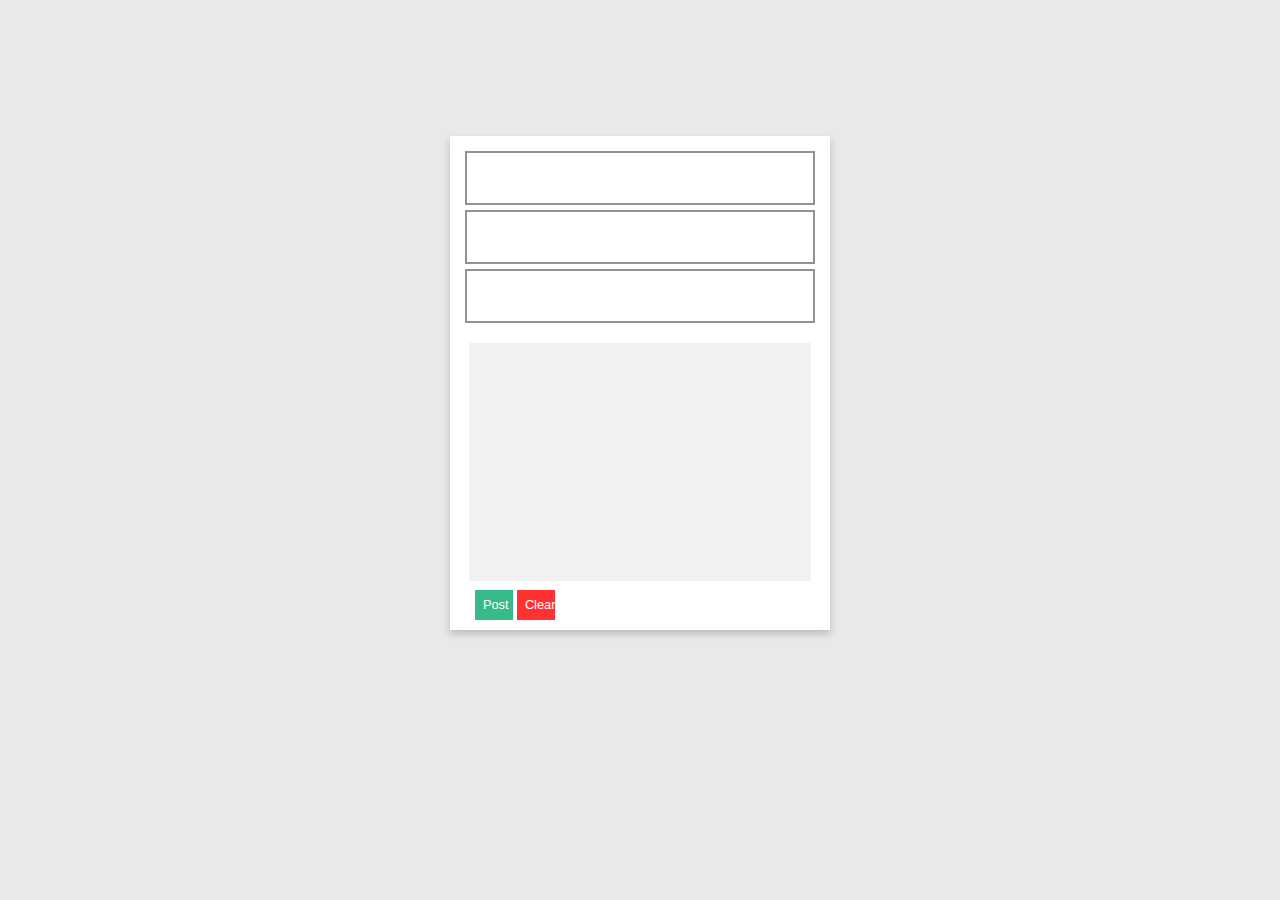
<file: assignment5/index.html>
<!DOCTYPE html>
<html>
<head>
	<meta charset='utf-8'>
	<meta http-equiv='X-UA-Compatible' content='IE=edge'>
	<title>Blogger</title>
	<meta name='viewport' content='width=device-width, initial-scale=1'>
	<link rel='stylesheet' type='text/css' media='screen' href='main.css'>
	<script src='main.js'></script>
</head>
<body>
	<div class="Content">
		<div class = "Show">
			<div id="topic1"></div>
			
			<div id="comment1"></div>
			
			<div id="comment2"></div>
			
		</div>
		
		<div class="Text">
			<textarea name="text1" id="text1"></textarea> 
		</div>
		<button type="button" class="Post" onclick="postFunction()">Post</button>
		<button type="button" class="Clear" onclick="clearFunction()">Clear</button>
	</div>
	
	
	
</body>
</html>
</file>
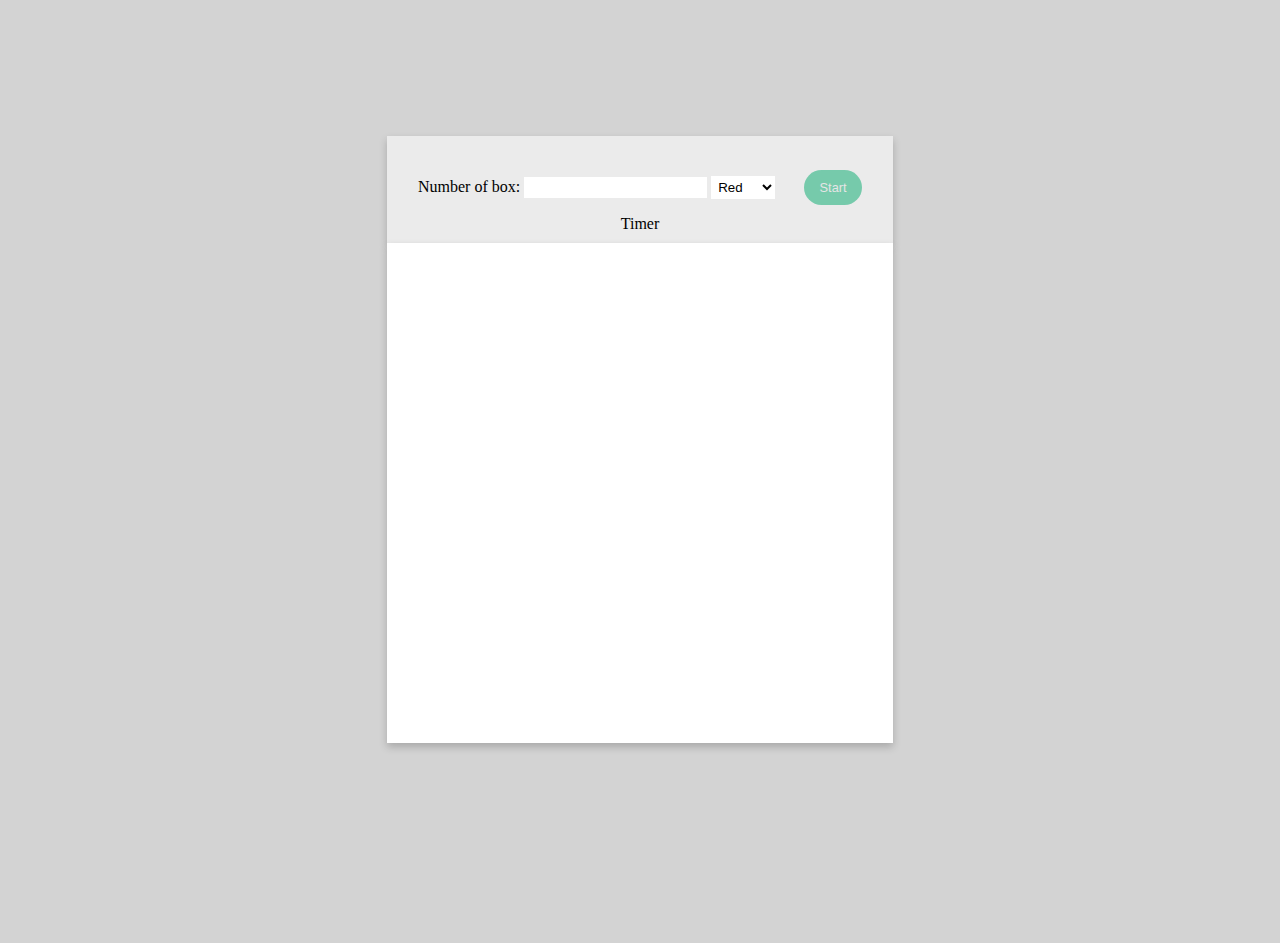
<file: assignment7/index.html>
<!DOCTYPE html>
<html>
	<head>
		<meta charset="UTF-8">
		<title>Square game</title>
		<script type="text/javascript" src="game.js"></script>
		<link rel="stylesheet" type="text/css" href="game.css">
	</head>
	<body>
		<!-- these codes were adapted from https://courses.cs.washington.edu/courses/cse154/17sp/lecture/more-dom/code/squares.html  -->

		<fieldset>
			<br>
			Number of box: 
			<input type="text" name="numbox" id="numbox">
			<select name="color" id = "color">
  				<option value="red">Red</option>
  				<option value="blue">Blue</option>
  				<option value="green">Green</option>
			</select>
			<button id="start">Start</button>
			<div id="timerClock">Timer</div>
		</fieldset>

		
		

		<div id="game-container">
			<div id="game-layer"></div>
		</div>
	
	</body>
</html>
</file>
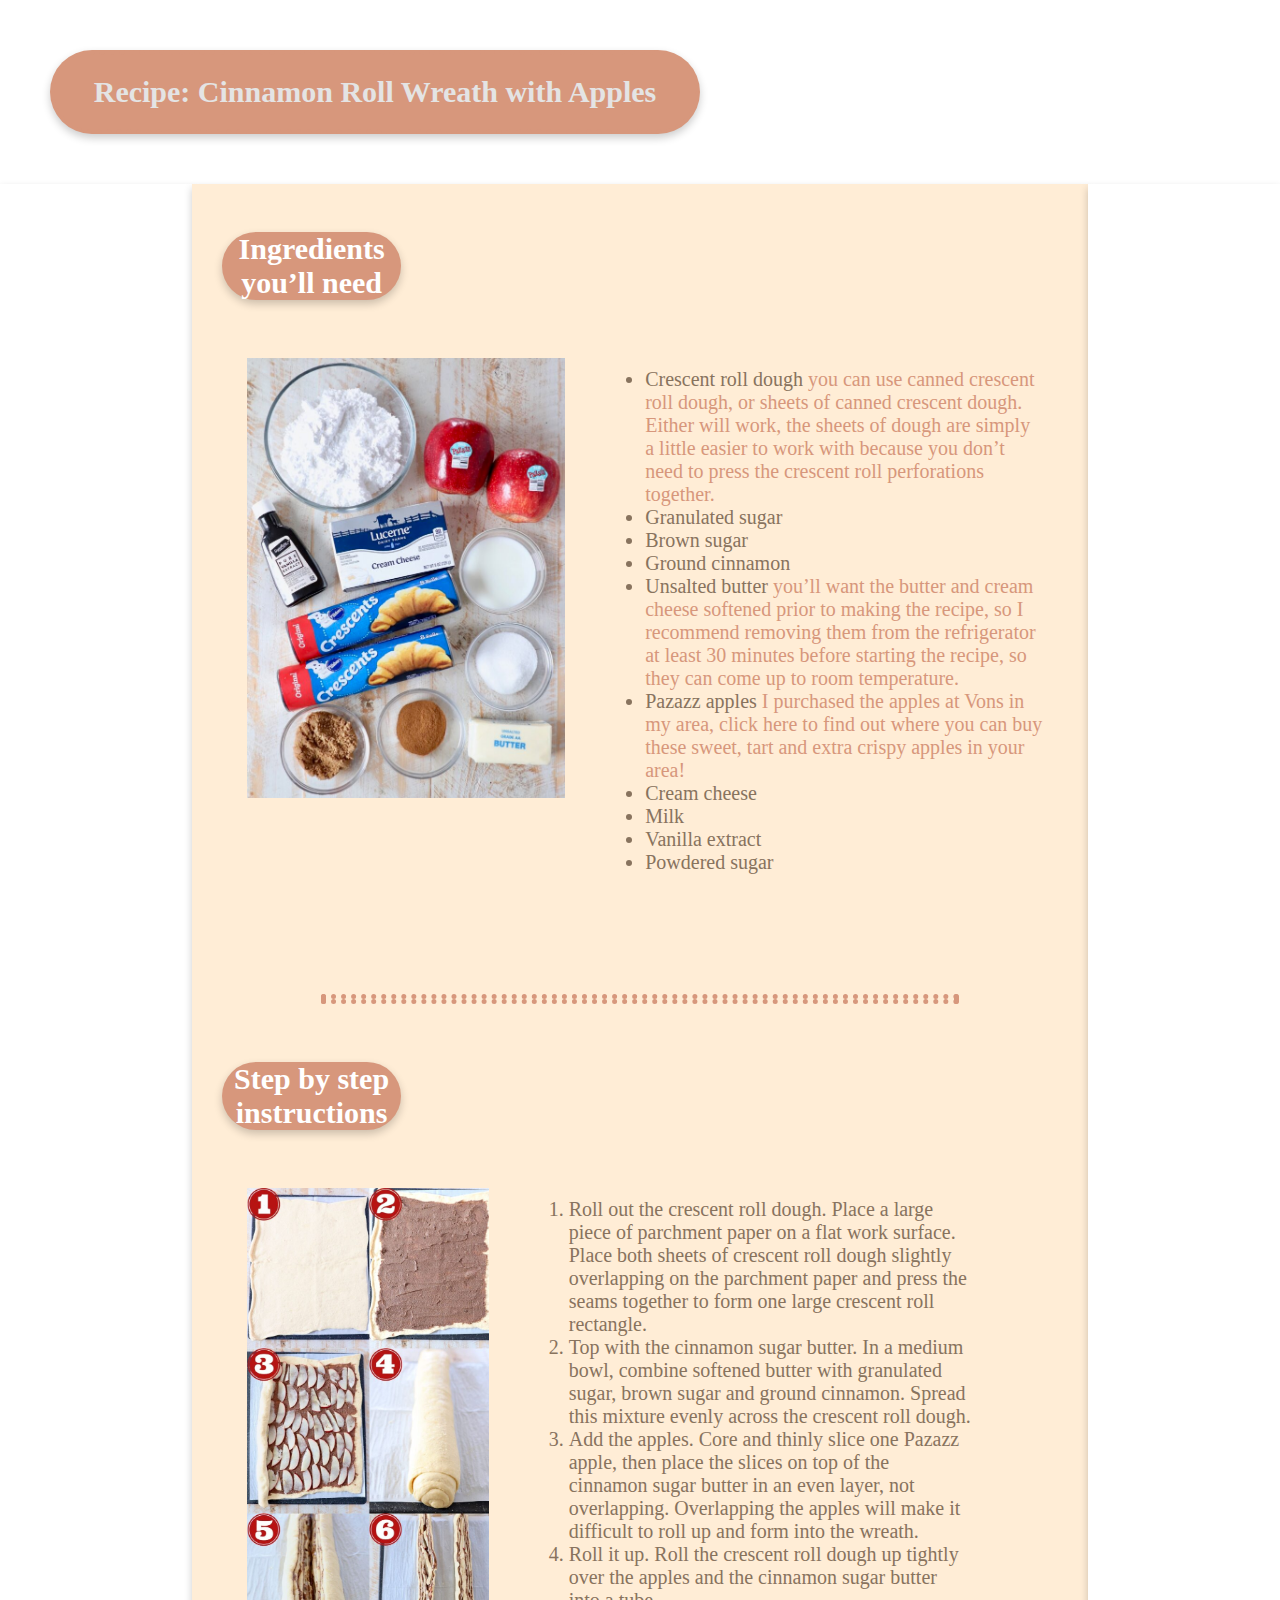
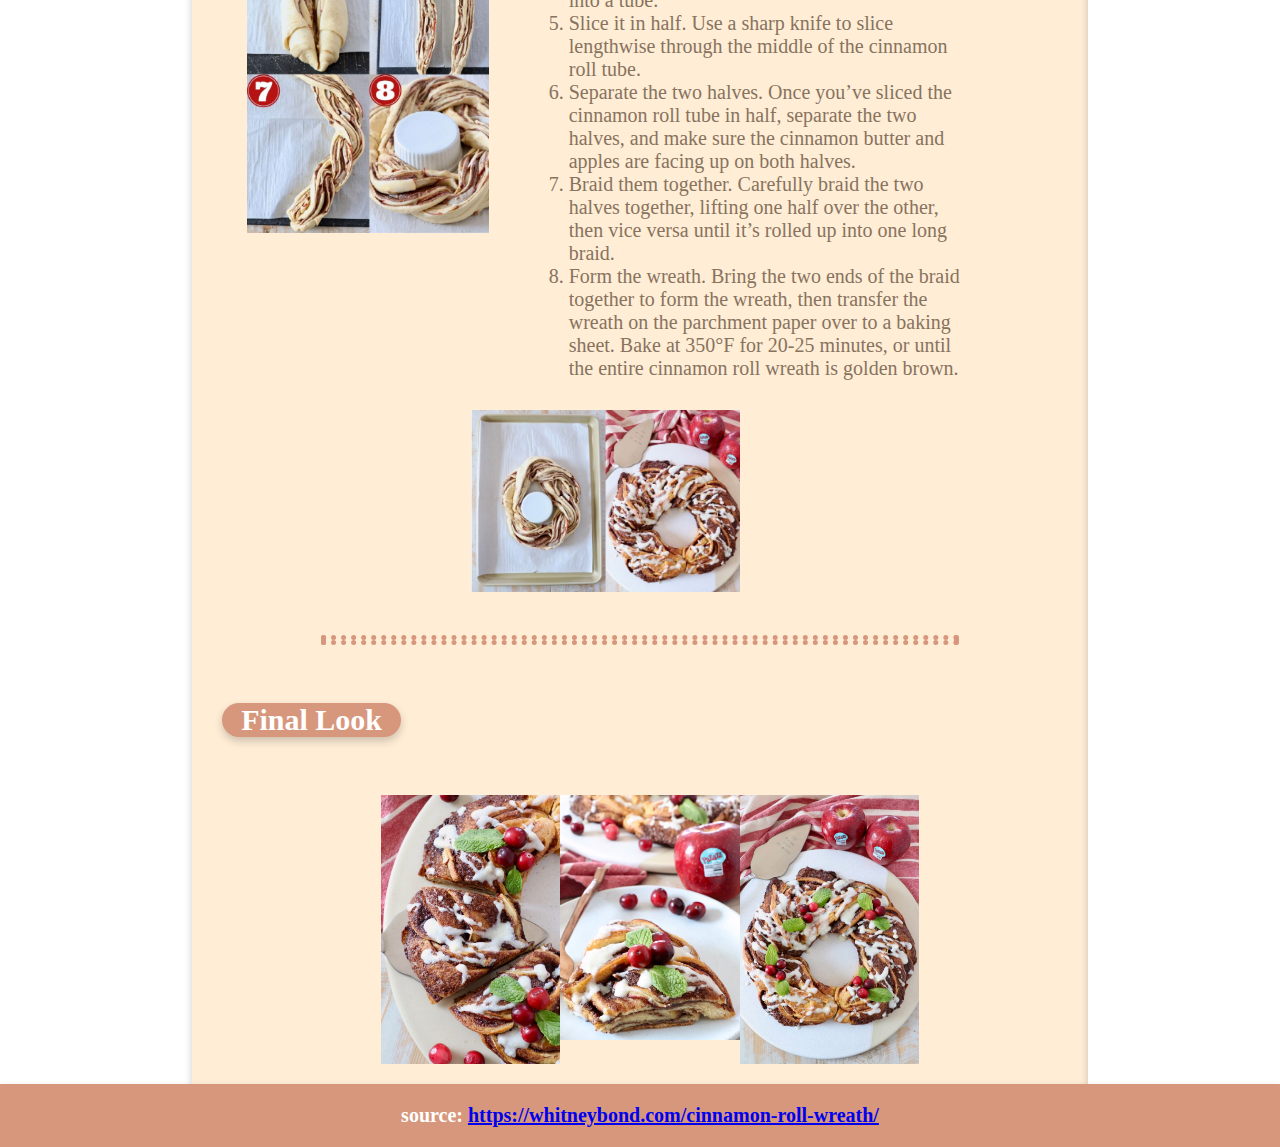
<file: assignment4/recipe.html>
<!DOCTYPE html>
<html>
<head>
	<meta charset='utf-8'>
	<meta http-equiv='X-UA-Compatible' content='IE=edge'>
	<title>Cinnamon Roll Wreath with Apples</title>
	<meta name='viewport' content='width=device-width, initial-scale=1'>
	<link rel='stylesheet' type='text/css' media='screen' href='main.css'>
</head>
<body>
	<div class="grid-container">
        <div id="header">
			<div class="Topic">
				<h1>Recipe: Cinnamon Roll Wreath with Apples</h1>
			</div>
		</div>


        <div id="menu"></div>
        <div id="main2">
			<br>
		<h2>Ingredients you’ll need</h2>
	<br>
	
	<div class="Ingredients">
		
		<div class="img1">
			<img src="pic/cinnamon-1.jpeg" alt="Ingredients">
		</div>

		<ul>
			<li>Crescent roll dough <span> you can use canned crescent roll dough, or 
				sheets of canned crescent dough. Either will work, the sheets of dough are simply a little easier to work with because you don’t need to press the crescent roll perforations together.</span></li>
			<li>Granulated sugar</li>
			<li>Brown sugar</li>
			<li>Ground cinnamon</li>
			<li>Unsalted butter <span> you’ll want the butter and cream cheese softened prior to making the recipe, so I recommend removing them from the refrigerator at least 30 minutes before starting the recipe, so they can come up to room temperature.</span></li>
			<li>Pazazz apples <span> I purchased the apples at Vons in my area, click here to find out where you can buy these sweet, tart and extra crispy apples in your area!</span></li>
			<li>Cream cheese</li>
			<li>Milk</li>
			<li>Vanilla extract</li>
			<li>Powdered sugar</li>
		</ul>
		
	</div>

	<hr>
	
	<br>
		<h2>Step by step instructions</h2>
	<br>
		
	<div class="instruction">

		<div class="img2">
			<img src="pic/cinnamon-2.jpeg" alt="instructions">
		</div>

		<ol>
			<li>Roll out the crescent roll dough. Place a large piece of parchment paper on a flat work surface. Place both sheets of crescent roll dough slightly overlapping on the parchment paper and press the seams together to form one large crescent roll rectangle.</li>
			<li>Top with the cinnamon sugar butter. In a medium bowl, combine softened butter with granulated sugar, brown sugar and ground cinnamon. Spread this mixture evenly across the crescent roll dough.</li>
			<li>Add the apples. Core and thinly slice one Pazazz apple, then place the slices on top of the cinnamon sugar butter in an even layer, not overlapping. Overlapping the apples will make it difficult to roll up and form into the wreath.</li>
			<li>Roll it up. Roll the crescent roll dough up tightly over the apples and the cinnamon sugar butter into a tube.</li>
			<li>Slice it in half. Use a sharp knife to slice lengthwise through the middle of the cinnamon roll tube.</li>
			<li>Separate the two halves. Once you’ve sliced the cinnamon roll tube in half, separate the two halves, and make sure the cinnamon butter and apples are facing up on both halves.</li>
			<li>Braid them together. Carefully braid the two halves together, lifting one half over the other, then vice versa until it’s rolled up into one long braid.</li>
			<li>Form the wreath. Bring the two ends of the braid together to form the wreath, then transfer the wreath on the parchment paper over to a baking sheet. Bake at 350°F for 20-25 minutes, or until the entire cinnamon roll wreath is golden brown.</li>
		</ol>
		<br>
		

	</div>

	<div class="img3">
		<img src="pic/cinnamon-6.jpeg" alt="imageshow4">
	</div>

	<br>

	<hr>

	<br>
		<h2>Final Look</h2>
	<br>

	<div class="allimage"> 
        <div > <img  src="pic/cinnamon-4.jpeg" alt="imageshow2"> </div>
		<div > <img src="pic/cinnamon-3.jpeg" alt="imageshow1"> </div>
        <div > <img  src="pic/cinnamon-5.jpeg" alt="imageshow3"> </div>
    </div> 
		</div>



        <div id="right"></div>
        <div id="footer">
			<div> 
				<h3>
					source: 
					<a href="https://whitneybond.com/cinnamon-roll-wreath/">https://whitneybond.com/cinnamon-roll-wreath/</a>
				</h3>
				
			</div>
		</div>



		
	</div>
	
	
	
	
</body>
</html>
</file>
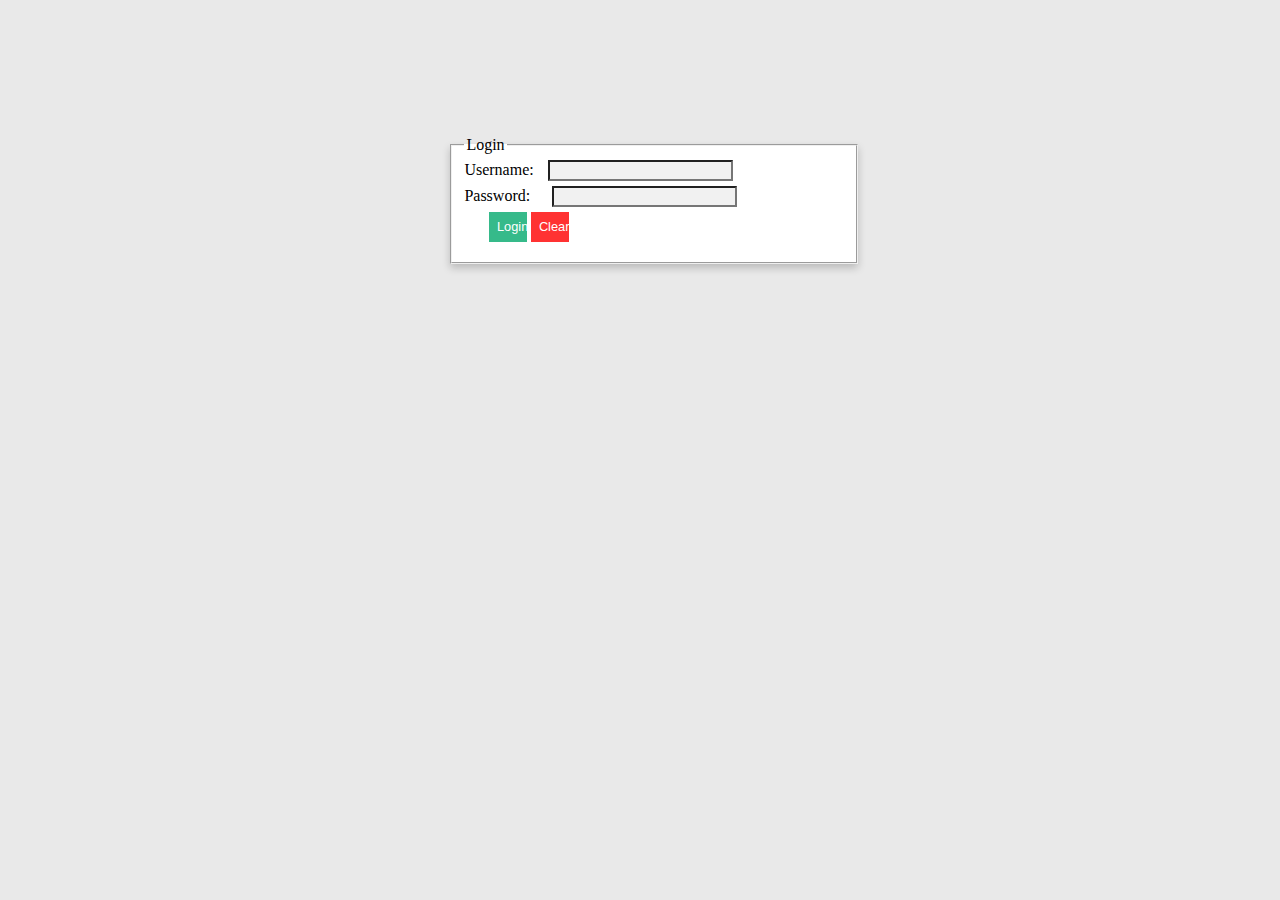
<file: assignment6/login.html>
<!DOCTYPE html>
<html>
<head>
	<meta charset='utf-8'>
	<meta http-equiv='X-UA-Compatible' content='IE=edge'>
	<title>Page Title</title>
	<meta name='viewport' content='width=device-width, initial-scale=1'>
	<link rel='stylesheet' type='text/css' media='screen' href='login.css'>
	<script src='login.js'></script>
</head>
<body>
	<form name="myLogin" id = "myLogin">
		<fieldset>
			<legend>Login</legend>
			Username: 
			<input type="text" class = "un" name="username" id="username" required>
			<br>
			Password: 
			<input type="password" class = "ps" name="password" required>
			<br>
			<input type="submit"class = "BT1" value="Login">
			<input type="reset" class = "BT2" value="Clear">
		</fieldset>
	</form>
</body>
</html>
</file>
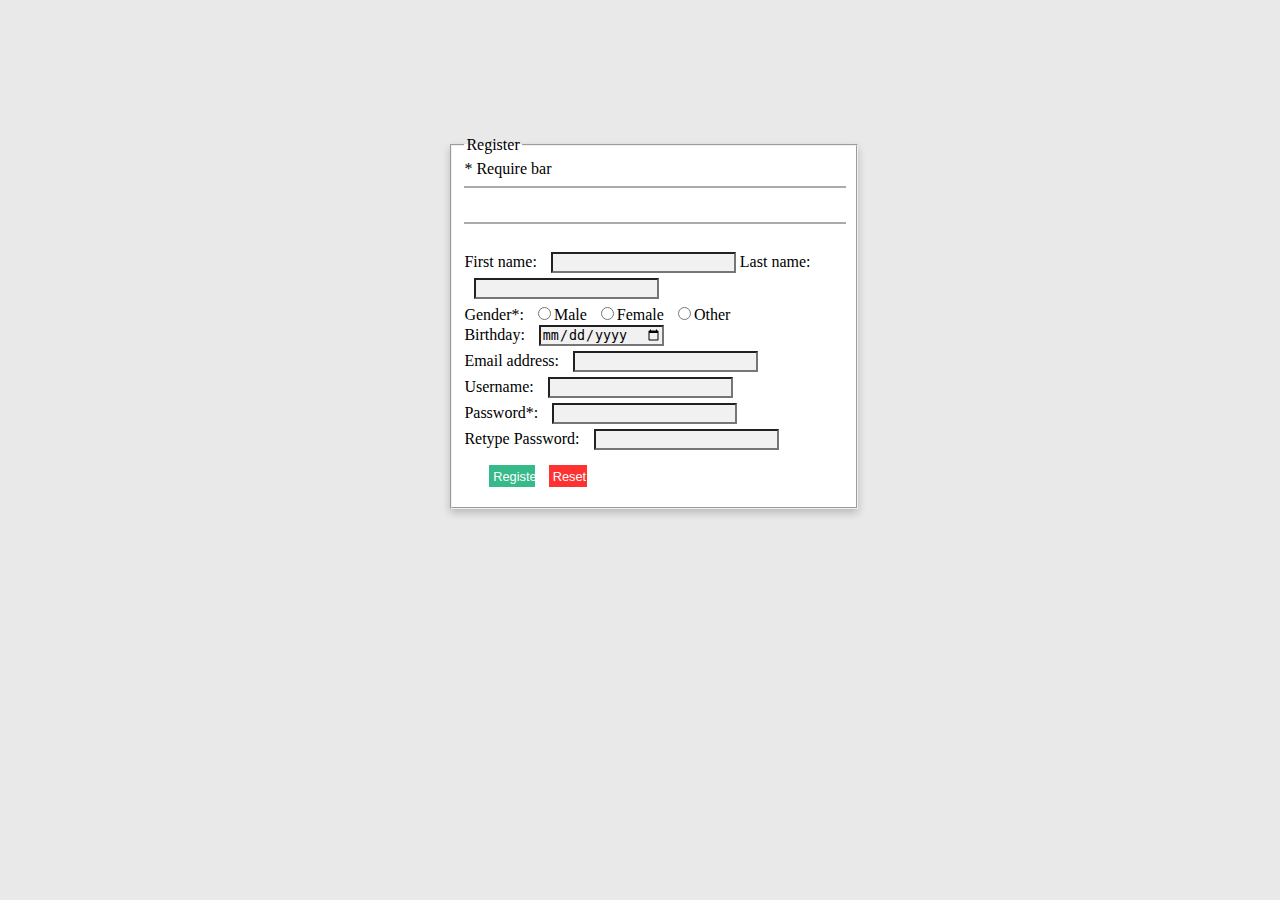
<file: assignment6/register.html>
<!DOCTYPE html>
<html>
<head>
	<meta charset='utf-8'>
	<meta http-equiv='X-UA-Compatible' content='IE=edge'>
	<title>Page Title</title>
	<meta name='viewport' content='width=device-width, initial-scale=1'>
	<link rel='stylesheet' type='text/css' media='screen' href='register.css'>
	<script src='register.js'></script>
</head>
<body>
	<form name="myForm" id="myForm" action="login.html">
		<fieldset>
			<legend>Register</legend>
			<span>* Require bar</span> <br>
            <hr>
			<span id="errormsg"></span> <br>
            <hr/>
			First name: 
			<input type="text" class = "fn" name="firstname" >
			Last name: 
			<input type="text" name="lastname" >
			<br>
			Gender*: 
			<input type="radio" name="gender" value="male" >Male
			<input type="radio" name="gender" value="female" >Female
			<input type="radio" name="gender" value="female" >Other
			<br>
			Birthday: 
			<input type="date" name="bday" value="" >
			<br>
			Email address: 
			<input type="email" name="email" >
			<br>
			Username: 
			<input type="text" name="username" required>
			<br>
			Password*: 
			<input type="password" name="password" required>
			<br>
			Retype Password: 
			<input type="password" name="password" required>
			<br>
			<input type="submit"class = "BT1" value="Register">
			<input type="reset" class = "BT2" value="Reset">
		</fieldset>
	</form>
</body>
</html>
</file>
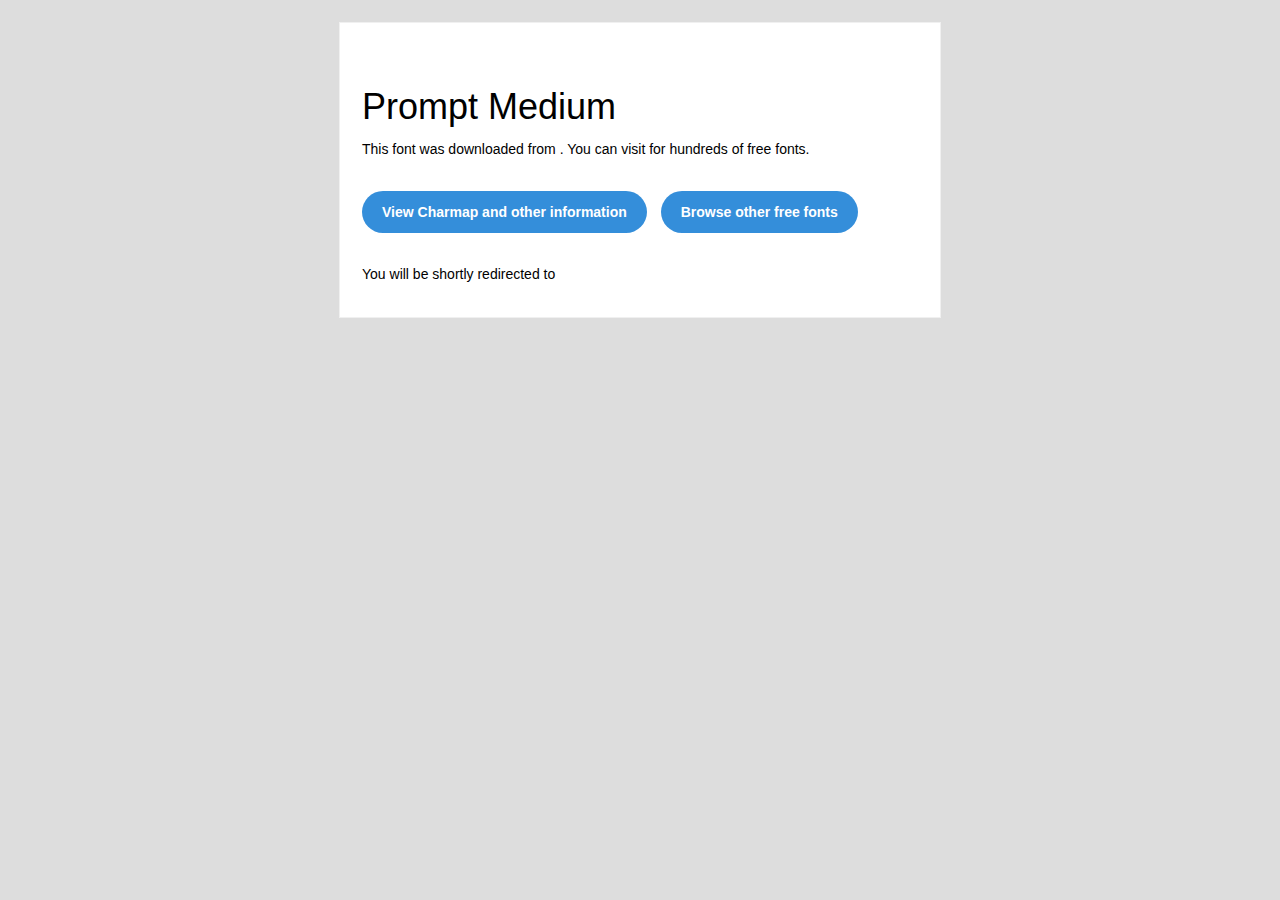
<file: font/Prompt_Medium/readme.html>
<!DOCTYPE html PUBLIC "-//W3C//DTD XHTML 1.0 Transitional//EN" "http://www.w3.org/TR/xhtml1/DTD/xhtml1-transitional.dtd">
<html xmlns="http://www.w3.org/1999/xhtml">
  <head>
    <meta name="viewport" content="width=device-width" />
    <meta http-equiv="Content-Type" content="text/html; charset=UTF-8" />
    
    <meta http-equiv="refresh" content="5;url=?ref=readme">
    <title></title>
    <style>
/* -------------------------------------
   GLOBAL
   ------------------------------------- */
    * {
      margin:0;
      padding:0;
      font-family: "Helvetica Neue", "Helvetica", Helvetica, Arial, sans-serif;
      font-size: 100%;
      line-height: 1.6;
    }

    img {
      max-width: 100%;
    }

    body {
      -webkit-font-smoothing:antialiased;
      -webkit-text-size-adjust:none;
      width: 100%!important;
      height: 100%;
      background:#DDD;
    }


    /* -------------------------------------
       ELEMENTS
       ------------------------------------- */
    a {
      color: #348eda;
    }

    .btn-primary, .btn-secondary {
      text-decoration:none;
      color: #FFF;
      background-color: #348eda;
      padding:10px 20px;
      font-weight:bold;
      margin: 20px 10px 20px 0;
      text-align:center;
      cursor:pointer;
      display: inline-block;
      border-radius: 25px;
    }

    .btn-secondary{
      background: #aaa;
    }

    .last {
      margin-bottom: 0;
    }

    .first{
      margin-top: 0;
    }


    /* -------------------------------------
       BODY
       ------------------------------------- */
    table.body-wrap {
      width: 100%;
      padding: 20px;
    }

    table.body-wrap .container{
      border: 1px solid #f0f0f0;
    }


    /* -------------------------------------
       FOOTER
       ------------------------------------- */
    table.footer-wrap {
      width: 100%;
      clear:both!important;
    }

    .footer-wrap .container p {
      font-size:12px;
      color:#666;

    }

    table.footer-wrap a{
      color: #999;
    }


    /* -------------------------------------
       TYPOGRAPHY
       ------------------------------------- */
    h1,h2,h3{
      font-family: "Helvetica Neue", Helvetica, Arial, "Lucida Grande", sans-serif; line-height: 1.1; margin-bottom:15px; color:#000;
      margin: 40px 0 10px;
      line-height: 1.2;
      font-weight:200;
    }

    h1 {
      font-size: 36px;
    }
    h2 {
      font-size: 28px;
    }
    h3 {
      font-size: 22px;
    }

    p, ul {
      margin-bottom: 10px;
      font-weight: normal;
      font-size:14px;
    }

    ul li {
      margin-left:5px;
      list-style-position: inside;
    }

    /* ---------------------------------------------------
       RESPONSIVENESS
       Nuke it from orbit. It's the only way to be sure.
       ------------------------------------------------------ */

    /* Set a max-width, and make it display as block so it will automatically stretch to that width, but will also shrink down on a phone or something */
    .container {
      display:block!important;
      max-width:600px!important;
      margin:0 auto!important; /* makes it centered */
      clear:both!important;
    }

    /* This should also be a block element, so that it will fill 100% of the .container */
    .content {
      padding:20px;
      max-width:600px;
      margin:0 auto;
      display:block;
    }

    /* Let's make sure tables in the content area are 100% wide */
    .content table {
      width: 100%;
    }

    </style>
  </head>

  <body bgcolor="#f6f6f6">

    <!-- body -->
    <table class="body-wrap">
      <tr>
        <td></td>
        <td class="container" bgcolor="#FFFFFF">

          <!-- content -->
          <div class="content">
            <table>
              <tr>
                <td>
                  <h1>Prompt Medium</h1>
                  <p>This font was downloaded from <a href="?ref=readme"></a> . You can visit <a href="?ref=readme"></a> for hundreds of free fonts.</p>
                  <p><a href="?ref=readme" class="btn-primary">View Charmap and other information</a> <a href="?ref=readme" class="btn-primary">Browse other free fonts</a></p>
                  <p>You will be shortly redirected to </p>
                </td>
              </tr>
            </table>
          </div>
          <!-- /content -->

        </td>
        <td></td>
      </tr>
    </table>
    <!-- /body -->

  </body>
</html>
</file>
<file: assignment5/main.css>
body{
    background-color: rgb(233, 233, 233);
    font-family: iannnnn-DUCK ;
    padding-top: 10%;
}


.Content{
    background-color: rgb(255, 255, 255);
    width: 30%;
    margin-left: 35%;
    box-shadow: 0 4px 8px 0 rgba(0, 0, 0, 0.2);
}
.Content .Show{
    padding: 15px;
    min-height: 100px;
}
#topic1{
    min-height: 50px;
    border: 2px solid #929292;
    margin-bottom: 5px;
    padding-left: 3%;
}
#comment1{
    min-height: 50px;
    border: 2px solid #929292;
    margin-bottom: 5px;
    padding-left: 3%;
}
#comment2{
    min-height: 50px;
    border: 2px solid #929292;
    margin-bottom: 5px;
    padding-left: 3%;
}
.Content textarea{
    width: 80%;
    padding: 5%;
    margin-left: 5%;
    border: none;
    background: #f1f1f1;
    resize: none;
    min-height: 200px;
    margin-bottom: 5px;
}
.Content .Post {
    text-align: center;
    background-color: #04AA6D;
    color: white;
    padding: 2% 2%;
    border: none;
    cursor: pointer;
    width: 10%;
    margin-left: 25px;
    margin-bottom:10px;
    opacity: 0.8;
    font-size: 80%;
}
.Content .Clear {
    background-color: red;
    color: white;
    padding: 2% 2%;
    border: none;
    cursor: pointer;
    width: 10%;
    margin-bottom:10px;
    opacity: 0.8;
    font-size: 80%;
}

/*div .topic1{
    width: 50%;
    margin-left: 50%;
}*/

/*hr{
    width: 50%;
}
textarea{
    width: 25%;
}
div{
    margin-left: 45%;
}*/
</file>
<file: assignment7/game.css>
#squares-container {
	margin-top: 30px;
    display: flex;
    justify-content: space-around;
}
body{
    background-color: rgb(211, 211, 211);
    font-family: supermarket Regular ;
    padding-top: 10%;
}

#game-layer {
    position: relative;
    width: 500px;
    height: 500px;
    
    border: 0px solid black;
}

.square {
    position: absolute;
    width: 25px;
    height: 25px;
    border: 1px solid black;
}

.red{
    background-color: red;
    opacity: 0.8;
    
}
.blue{
    background-color: blue;
    opacity: 0.8;
    
}

.green{
    background-color: green;
    opacity: 0.8;
}
fieldset{
    
    text-align: center;
    justify-content: center;
    margin-left: 30%;
    margin-right: 30%;
    background-color: rgb(235, 235, 235);
    border: rgba(0, 0, 0, 0.2);
    box-shadow: 0 4px 8px 0 rgba(0, 0, 0, 0.2);
}

#game-container{
    display: flex;
    text-align: center;
    justify-content: center;
    margin-left: 30%;
    margin-right: 30%;
    margin-bottom: 200px;
    background-color: white;
    box-shadow: 0 4px 8px 0 rgba(0, 0, 0, 0.2);
}
fieldset button {
    text-align: center;
    background-color: #04AA6D;
    color: rgb(224, 224, 224);
    padding: 10px;
    border: none;
    cursor: pointer;
    width: 12%;
    margin-top: 10px;
    margin-left: 25px;
    margin-bottom:10px;
    opacity: 0.5;
    font-size: 80%;
    border-radius: 480px;
    transition: 0.5s;
    
}
fieldset button:hover{
    opacity: 0.8;
    box-shadow: 0 4px 8px 0 rgba(0, 0, 0, 0.2);
    
    
}
fieldset input {
    padding: 3px ;
    border: none;
    background: #ffffff;
    resize: none;
}
fieldset select {
    padding: 3px;
    border: none;
    background: #ffffff;
    resize: none;
}
</file>
<file: assignment4/main.css>
body{
    font-family: iannnnn-DUCK ;
    margin: 0;
    padding: 0;
}
h1{
    font-size: clamp(16px, 2.5vw , 30px);
}
h2{
    width: 20%;
    background-color: #D7977C;
    border-radius: 80px;
    margin-left: 30px;
    color: white;
    box-shadow: 0 4px 8px 0 rgba(0, 0, 0, 0.2);
    font-size: clamp(16px, 2.5vw , 30px);

}
h3{
    color: white;
    font-size: 100%;
}

span{
    color:#D7977C ;
}
.Topic{
    background-color: #D7977C;
    border-radius: 80px;
    border: 5px dotted #D7977C;
    width: 50%;
    color: rgb(228, 228, 228);
    box-shadow: 0 4px 8px 0 rgba(0, 0, 0, 0.2);
    font-size: clamp(10px, 2.5vw , 30px);
}
.Ingredients{
    color: #88735E;
    display: flex;
    margin-left: 5%;
    margin-right: 5%;
    margin-bottom: 100px;
}

.instruction{
    color: #88735E;
    display: flex;
    font-size: 100%;
    margin-left: 5%;
    margin-right: 5%;
}

img{
    width: 100%;
    vertical-align: middle;
    margin: 10px;
}
.img1{
    display: grid;
    text-align: center;
    width: 40%;
}

.img2{
    display: grid;
    text-align: center;
    width: 30%;
}
.img3{
    display: grid;
    text-align: center;
    width: 30%;
    margin-left: 30%;
}

ul{
    display: grid;
    text-align: left;
    font-size: clamp(10px, 2.5vw , 20px);
    margin-left: 50px;
    width: 50%;
}
ol{
    display: grid;
    text-align: left;
    font-size: clamp(10px, 2.5vw , 20px);
    margin : LEFT;
    margin-left: 50px;
    width: 50%;
}


.allimage{
    display: flex;
    vertical-align: middle;
    margin-bottom: 10px;
    width: 60%;
    margin-left: 20%;
    
}

hr{
    width: 70%;
    border: 5px dotted #D7977C;
}


div{
    text-align: center;
}


.grid-container {
    display: grid;
    grid-template-columns: 15% auto 15%;
    grid-gap: 0;
}

.grid-container > div{
    font-size: 20px;
    background-color: rgb(255, 237, 214);
    box-shadow: 0 4px 8px 0 rgba(0, 0, 0, 0.2);
} 

#header{
    padding: 50px;
    grid-column: 1 / span 3;
    background: url(https://media-cldnry.s-nbcnews.com/image/upload/newscms/2021_45/1802953/cinnamon-rolls-kb-main-211111.jpg);
    width: 100%;
}

#menu{
    grid-column: 1 / span 1;
    background-color: white;
}

#main{
    background-color: rgb(247, 229, 208);
    grid-column: 2 / span 1;
}
#right{
    grid-column: 3 / span 1;
    background-color: white;
}

#footer{
    background-color: #D7977C;
    grid-column: 1 / span 3;
}




@media only screen and (max-width: 768px) {
	.grid-container {
        display: grid;
        grid-template-columns: auto;
        grid-gap: 0;
		  
	}

	#header{
        grid-column: 1 / span 3;
    }
    
    
    #main{
        grid-column: 1 / span 3;
    }

    #footer{
        grid-column: 1 / span 3;
    }
}
/*@media only screen and (max-width: 480px) {
    .grid-container {
        display: grid;
        grid-template-columns: auto;
        grid-gap: 0;
		  
	}

	#header{
        grid-column: 1 / span 3;
    }
    
    
    #main{
        grid-column: 1 / span 3;
    }

    #footer{
        grid-column: 1 / span 3;
    }
}*/

#right img{
    width:100%;
}

#right div{
    margin-bottom: 20px;
}
</file>
<file: assignment6/login.css>
body{
    background-color: rgb(233, 233, 233);
    font-family: iannnnn-DUCK ;
    padding-top: 10%;
}
fieldset{
    background-color: rgb(255, 255, 255);
    width: 30%;
    margin-left: 35%;
    box-shadow: 0 4px 8px 0 rgba(0, 0, 0, 0.2);
}
.un{
    margin-left: 10px;
    background: #f1f1f1;
    margin-bottom: 5px;
}
.ps{
    margin-left: 18px;
    background: #f1f1f1;
    margin-bottom: 5px;
}
.BT1{
    text-align: center;
    background-color: #04AA6D;
    color: white;
    padding: 2% 2%;
    border: none;
    cursor: pointer;
    width: 10%;
    margin-left: 25px;
    margin-bottom:10px;
    opacity: 0.8;
    font-size: 80%;
}
.BT2{
    background-color: red;
    color: white;
    padding: 2% 2%;
    border: none;
    cursor: pointer;
    width: 10%;
    margin-bottom:10px;
    opacity: 0.8;
    font-size: 80%;
}
</file>
<file: assignment6/register.css>
body{
    background-color: rgb(233, 233, 233);
    font-family: iannnnn-DUCK ;
    padding-top: 10%;
}
hr{
    width: 100%;
    border: 1px solid #aaaaaa;
}
fieldset{
    background-color: rgb(255, 255, 255);
    width: 30%;
    margin-left: 35%;
    box-shadow: 0 4px 8px 0 rgba(0, 0, 0, 0.2);
}
#errormsg{
    background-color: rgb(255, 123, 123);
}
.fn{
    margin-top: 20px;
}
.BT1{
    text-align: center;
    background-color: #04AA6D;
    color: white;
    padding: 1% 1%;
    border: none;
    cursor: pointer;
    width: 12%;
    margin-top: 10px;
    margin-left: 25px;
    margin-bottom:10px;
    opacity: 0.8;
    font-size: 80%;
}
.BT2{
    background-color: red;
    color: white;
    padding: 1% 1%;
    border: none;
    cursor: pointer;
    width: 10%;
    margin-bottom:10px;
    opacity: 0.8;
    font-size: 80%;
}
input{
    margin-left: 10px;
    background: #f1f1f1;
    margin-bottom: 5px;
}
input .name{
    margin-top: 200px;
}
</file>
